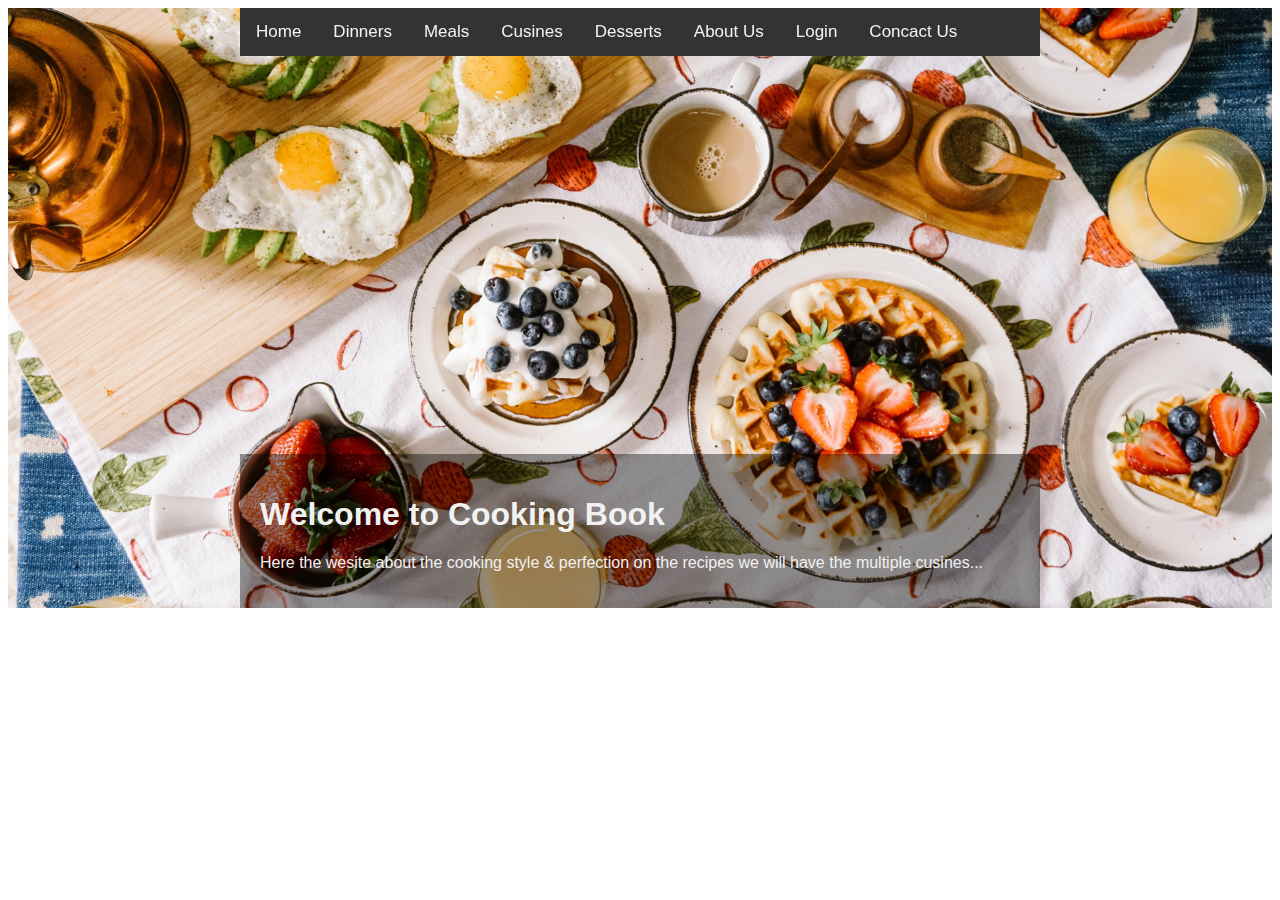
<file: index.html>
<html>
<head>
<title>Cooking book Home</title>
<meta name="viewport" content="width=device-width, initial-scale=1">
<style>
body,a,h1,p {font-family: "Amatic SC", sans-serif}
* {box-sizing: border-box;}

.bg-img {
  background-image: url("back1.jpg");

  min-height: 600px;
  background-position: center;
  background-repeat: no-repeat;
  background-size: 100%;
  

  position: relative;
}

.topnav {
  overflow:hidden ;
  background-color: #333;
  filter:blur();
}

.topnav a {
  float: left;
  color: #f2f2f2;
  text-align: center;
  padding: 14px 16px;
  text-decoration: none;
  font-size: 17px;

}

.topnav a:hover {
  background-color: #ddd;
  color: black;
}

.container .content {
  position: absolute;
  bottom: 0;
  background: rgb(0, 0, 0); 
  background: rgba(0, 0, 0, 0.4); 
  color: #f1f1f1;
  width: 100%;
  padding: 20px;
}
.container {
  position: relative;
  max-width: 800px;
  margin: 0 auto;
}
</style>
</head>
<body>


<div class="bg-img">
  <div class="container">
    <div class="topnav">
      <a href="index.html">Home</a>
      <a href="dinners.html" >Dinners</a>
      <a href="meals.html"   >Meals</a>
      <a href="#">Cusines</a>
      <a href="desserts.html"   >Desserts</a>
      <a href="aboutus.html"   >About Us</a>
      <a href="loginpage.html"   >Login</a>
      <a href="contact.html"   >Concact Us</a>
    </div>
  </div>
</div>
<div class="container">
  
  <div class="content">
    <h1>Welcome to Cooking Book</h1>
    <p>Here the wesite about the cooking style & perfection on the recipes  we will have the multiple cusines...</p>
  </div>
</div>
</body>
</html>
</file>
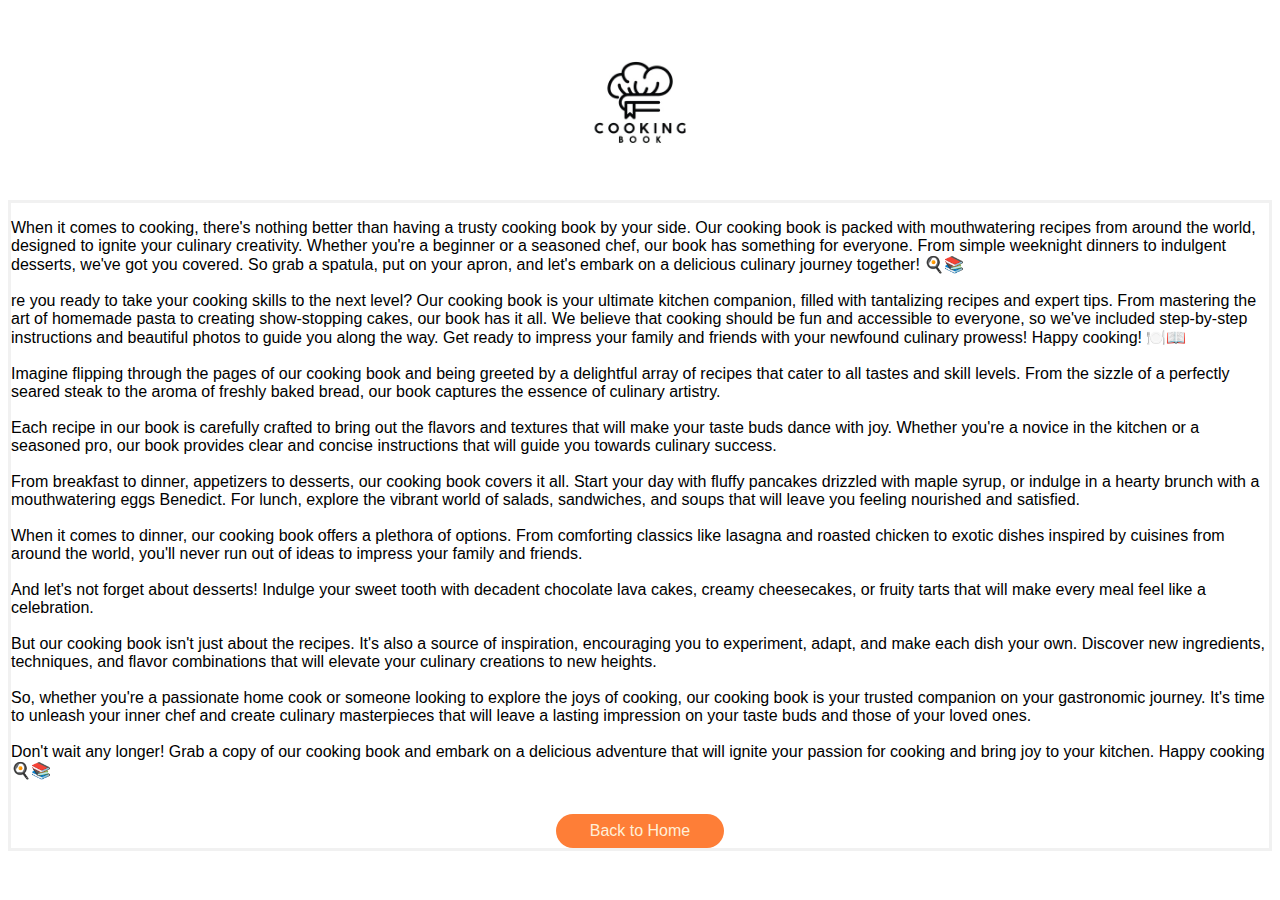
<file: aboutus.html>
<!DOCTYPE html>
<html>
<head>
<meta name="viewport" content="width=device-width, initial-scale=1">
<style>
body {font-family: Arial, Helvetica, sans-serif;}
form {border: 3px solid #f1f1f1;}

.but{
            display: flex;
            align-items: center;
            justify-content: center;
        }

.but a {
            padding: 0.5rem 1.5rem;
            align-items: center;
            background-color: #fe7e37;
            border-style: none;
            width: 120px;
            border-radius: 25px;
            color: #ffefd8;
            cursor: pointer;
            text-decoration: none;
        }
.imgcontainer {
  text-align: center;
  margin: 20px 0 12px 0;
}

img.avatar {
  width: 13%;
  border-radius: 25%;
}

   

</style>
</head>
<body>



  <div class="imgcontainer">
    <img src="food.jpg" alt="Avatar" class="avatar">
  </div>  
  </div>
</form>
<form>
 <P>When it comes to cooking, there's nothing better than having a trusty cooking book by your side. Our cooking book is packed with mouthwatering recipes from around the world, designed to ignite your culinary creativity. Whether you're a beginner or a seasoned chef, our book has something for everyone. From simple weeknight dinners to indulgent desserts, we've got you covered. So grab a spatula, put on your apron, and let's embark on a delicious culinary journey together! 🍳📚
<br>
<br>
re you ready to take your cooking skills to the next level? Our cooking book is your ultimate kitchen companion, filled with tantalizing recipes and expert tips. From mastering the art of homemade pasta to creating show-stopping cakes, our book has it all. We believe that cooking should be fun and accessible to everyone, so we've included step-by-step instructions and beautiful photos to guide you along the way. Get ready to impress your family and friends with your newfound culinary prowess! Happy cooking! 🍽️📖
<br>
<br>
Imagine flipping through the pages of our cooking book and being greeted by a delightful array of recipes that cater to all tastes and skill levels. From the sizzle of a perfectly seared steak to the aroma of freshly baked bread, our book captures the essence of culinary artistry.
<br><br>
Each recipe in our book is carefully crafted to bring out the flavors and textures that will make your taste buds dance with joy. Whether you're a novice in the kitchen or a seasoned pro, our book provides clear and concise instructions that will guide you towards culinary success.
<br><br>
From breakfast to dinner, appetizers to desserts, our cooking book covers it all. Start your day with fluffy pancakes drizzled with maple syrup, or indulge in a hearty brunch with a mouthwatering eggs Benedict. For lunch, explore the vibrant world of salads, sandwiches, and soups that will leave you feeling nourished and satisfied.
<br><br>
When it comes to dinner, our cooking book offers a plethora of options. From comforting classics like lasagna and roasted chicken to exotic dishes inspired by cuisines from around the world, you'll never run out of ideas to impress your family and friends.
<br><br>
And let's not forget about desserts! Indulge your sweet tooth with decadent chocolate lava cakes, creamy cheesecakes, or fruity tarts that will make every meal feel like a celebration.
<br><br>
But our cooking book isn't just about the recipes. It's also a source of inspiration, encouraging you to experiment, adapt, and make each dish your own. Discover new ingredients, techniques, and flavor combinations that will elevate your culinary creations to new heights.
<br><br>
So, whether you're a passionate home cook or someone looking to explore the joys of cooking, our cooking book is your trusted companion on your gastronomic journey. It's time to unleash your inner chef and create culinary masterpieces that will leave a lasting impression on your taste buds and those of your loved ones.
<br><br>
Don't wait any longer! Grab a copy of our cooking book and embark on a delicious adventure that will ignite your passion for cooking and bring joy to your kitchen. Happy cooking  🍳📚
</p>
<br>
<center>
<div class="but">
<a href="index.html">Back to Home</a>

</div>
</form>
</body>
</html>
</file>
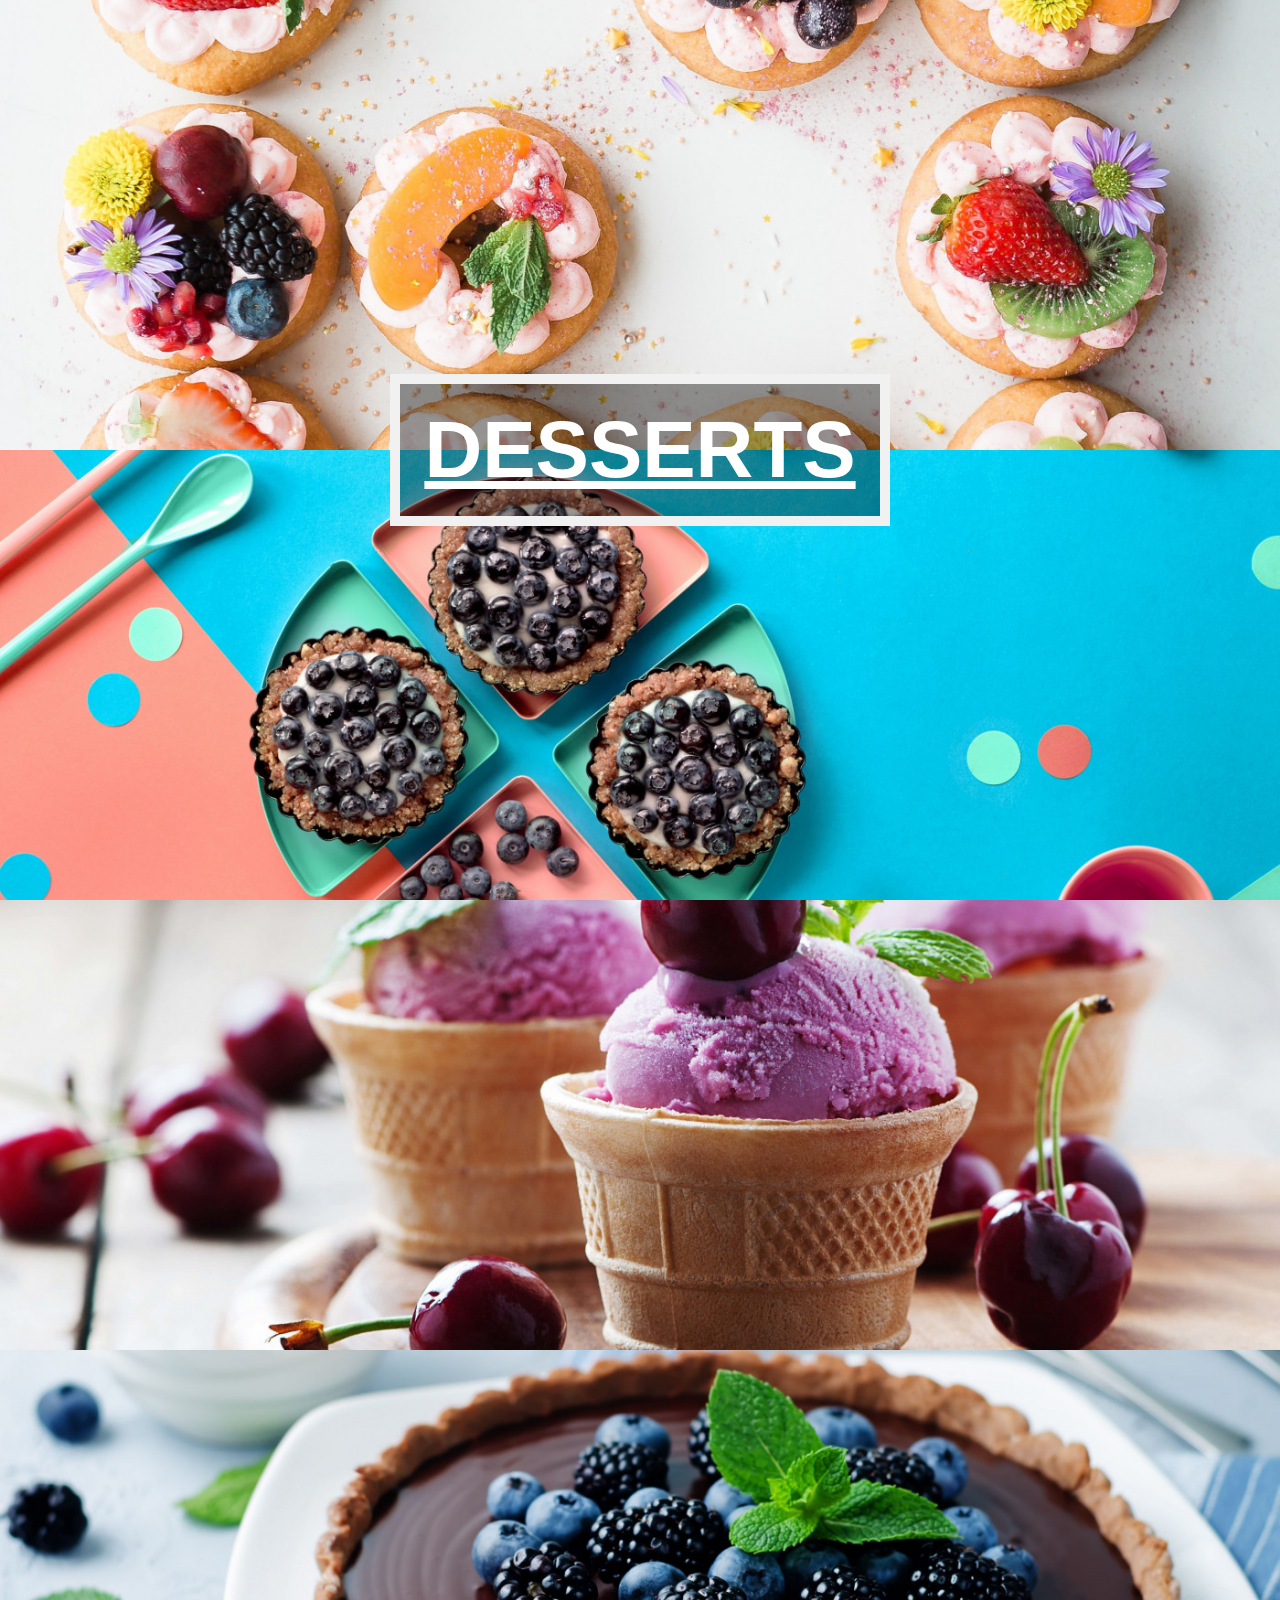
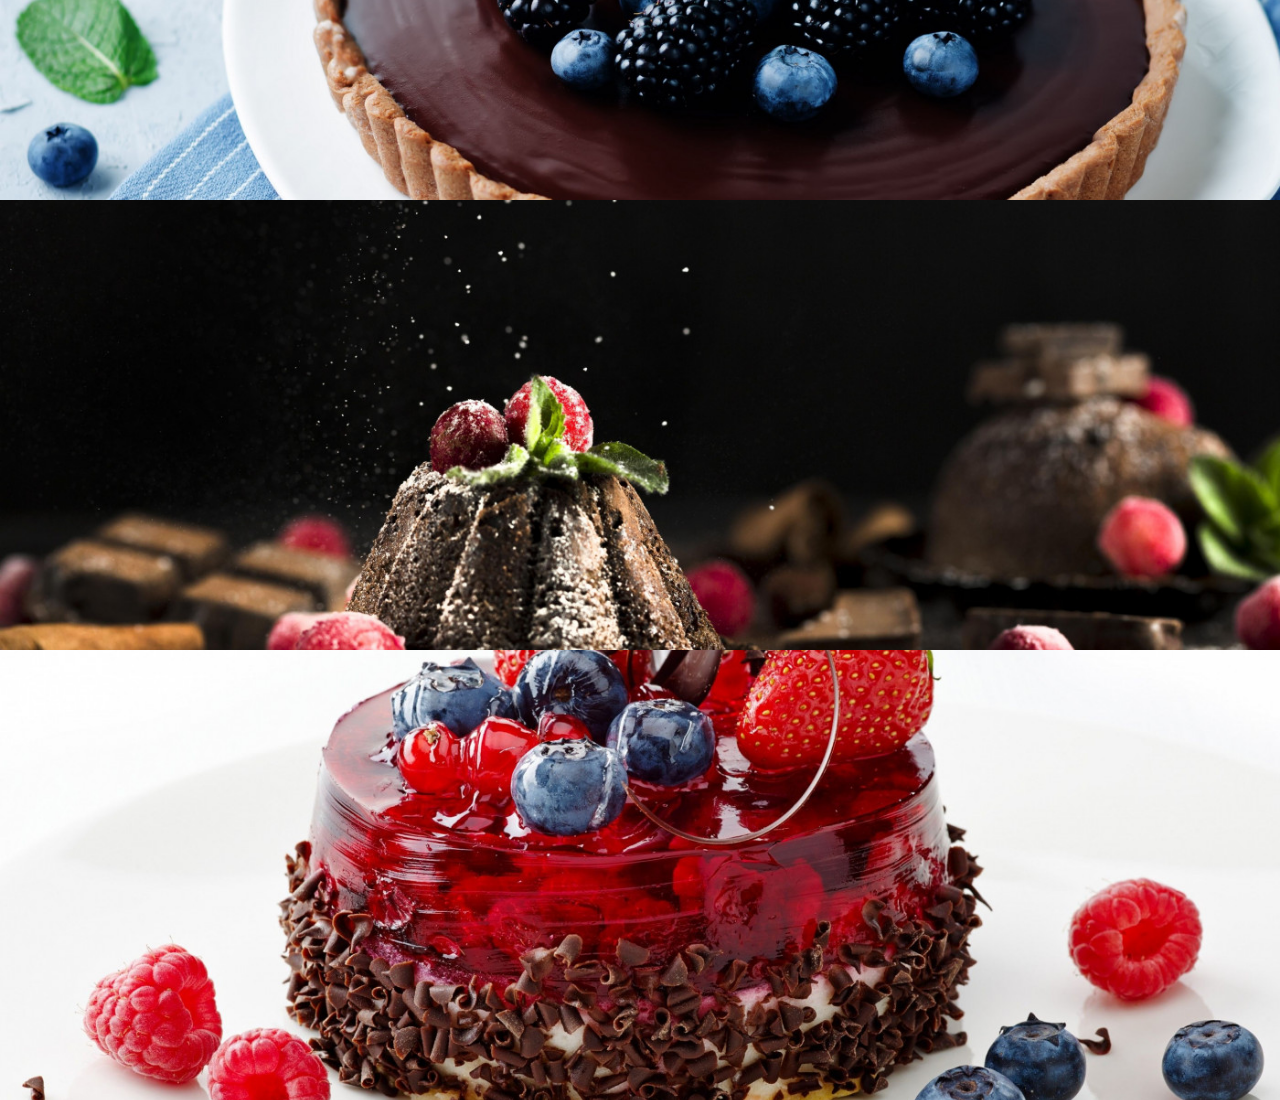
<file: desserts.html>
<html>
<head>
<title>Cooking book Dinners</title>
<meta name="viewport" content="width=device-width, initial-scale=1">
<style>
body, html {
  height: 100%;
  margin: 0;
  font-family: Arial, Helvetica, sans-serif;
}

* {
  box-sizing: border-box;
}

.bg-image {
  height: 50%; 
  background-position: center;
  background-repeat: no-repeat;
  background-size: cover;
}
.img1 { background-image: url("dessert1.jpg"); }
.img2 { background-image: url("dessert2.jpg"); }
.img3 { background-image: url("dessert3.jpg"); }
.img4 { background-image: url("dessert4.jpg"); }
.img5 { background-image: url("dessert5.jpg"); }
.img6 { background-image: url("dessert6.jpg"); }

.bg-text {
  background-color: rgb(0,0,0);
  background-color: rgba(0,0,0, 0.4);   color: white;
  font-weight: bold;
  font-size: 80px;
  border: 10px solid #f1f1f1;
  position: fixed;
  top: 50%;
  left: 50%;
  transform: translate(-50%, -50%);
  z-index: 2;
  width: 500px;
  padding: 20px;
  text-align: center;
}
</style>
</head>
<body>

<div class="bg-image img1"></div>
<div class="bg-image img2"></div>
<div class="bg-image img3"></div>
<div class="bg-image img4"></div>
<div class="bg-image img5"></div>
<div class="bg-image img6"></div>

<a href="dinnersmenu.html" <div class="bg-text">DESSERTS</a></div>

</body>
</html>
</file>
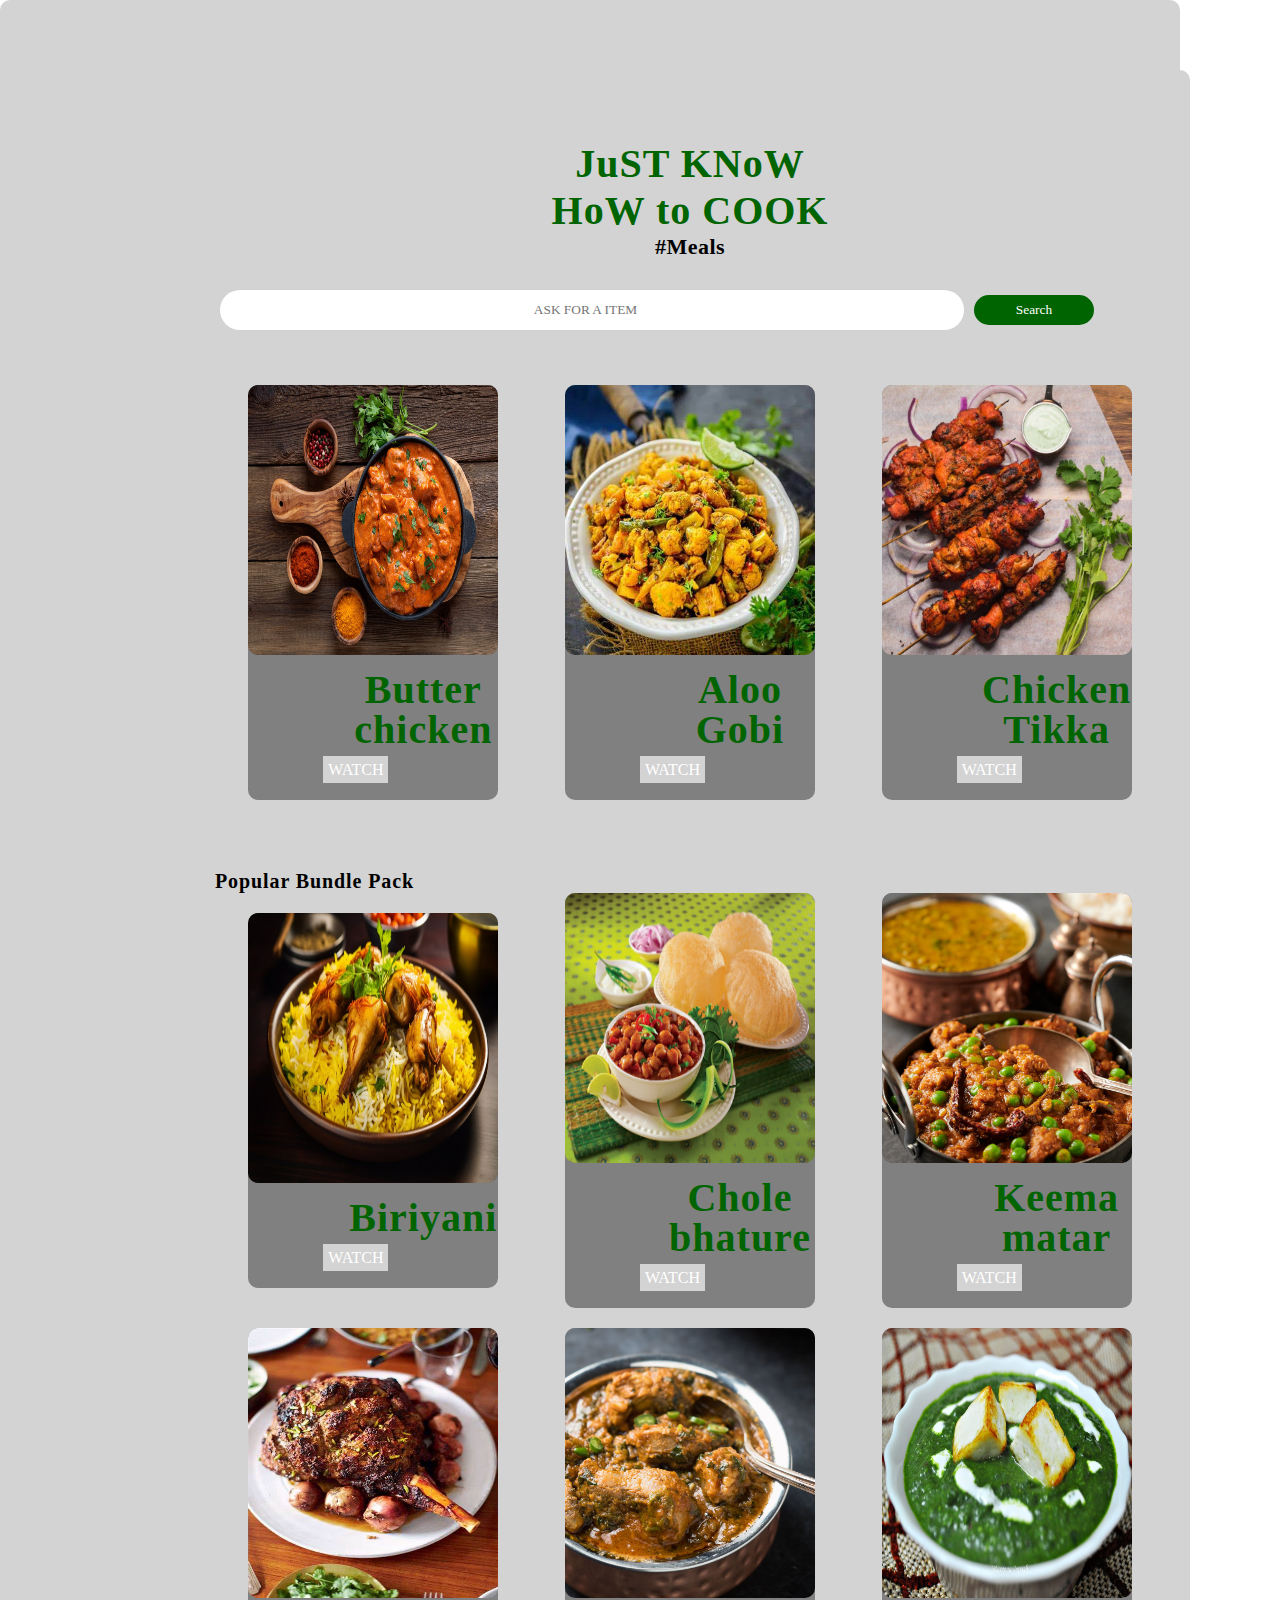
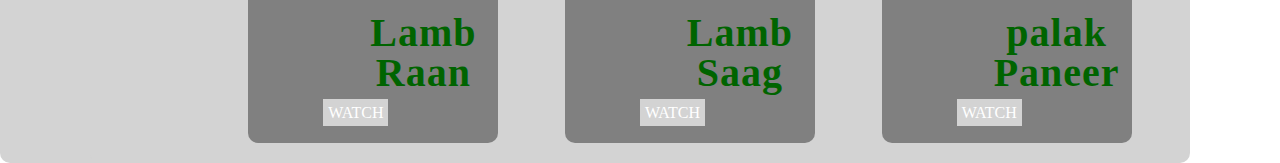
<file: menu.html>
<!DOCTYPE html>
<html>
  <head>
<title>Cooking Book::Meals</title>
    <meta charset="UTF-8">
  
    <link rel="stylesheet" href="style.css">

  </head>  
<body>
<div class="bg-img">
  <div class="container">
   

    <section id="search-banner">
      <div class="container">
        <div class="row">
          <div class="col-2">
           <h4>JuST KNoW <br>HoW to COOK</h4>
            <p><strong>#Meals</strong></p>
            <form action="" class="search-box">
              <i class="fa fa-search" style="font-size: 20px;"></i>
            
          <input type="search" class="search" placeholder="ASK FOR A ITEM" required>
          <button type="submit" class="btn" >Search</button>
            </form>
          <div>
 
          
         
          <div class="categories-heading">
          <center><h2></h2></center>
            
              
          </div>  
          
            <div class="small-container1">
            <div class="row">
              <div class="col-4 first">
             <img src="butterchicken.jpg">
          <h4>Butter<br>chicken</h4>
             
            <a href="https://norecipes.com/butter-chicken-recipe/#recipe" target=_blank class="product-btn"><i class="fa fa-shopping-bag" ></i>    WATCH</a>
            <a href="" class="love">
              <i class="fa fa-heart"></i>
            </a>
          </div>
              <div class="col-4">
             <img src="aloogobi.jpeg">
         	<h4>Aloo<br>Gobi</h4>
             
            <a href="https://norecipes.com/gobi-65-cauliflower-65-recipe/#recipe" target=_blank class="product-btn"><i class="fa fa-shopping-bag"></i>    WATCH</a>
            <a href="" class="love">
              <i class="fa fa-heart"></i>
            </a>
          </div>
              <div class="col-4">
             <img src="chickentikka.jpg">
          <h4>Chicken<br>Tikka</h4>
             
            <a href="https://norecipes.com/panko-chicken-tenders/#recipe"
target=_blank class="product-btn"><i class="fa fa-shopping-bag"></i>    WATCH</a>
            <a href="" class="love">
              <i class="fa fa-heart"></i>
            </a>
          </div>
            </div>
          </div>
          
      <!---popular-bundle-pack--->  
          <div class="categories-heading">
            <h2>Popular Bundle Pack</h2>
              
          </div>
        <div class="small-container">
          
      
        <div class="row">
          <div class="col-4">
             <img src="chikenbiri.jpg">
          <h4>Biriyani</h4>
               
            <a href="https://norecipes.com/chicken-biryani-recipe/#recipe" target=_blank class="product-btn"><i class="fa fa-shopping-bag"></i>    WATCH</a>
            <a href="" class="love">
              <i class="fa fa-heart"></i>
            </a>
          </div>
                    <div class="col-4">
             <img src="cholebhature.jpeg">
          <h4>Chole<br>bhature</h4>
                       
           
            <a href="https://norecipes.com/chile-verde-green-chili/#recipe" target=_blank class="product-btn"><i class="fa fa-shopping-bag"></i>    WATCH</a>
                      <a href="" class="love">
              <i class="fa fa-heart"></i>
            </a>
          </div>
           <div class="col-4">
             <img src="keemamatar.jpg">
          <h4>Keema<br>matar</h4>
              
            <a href="https://norecipes.com/keema-curry-japanese-dry-curry/#recipe" target=_blank class="product-btn"><i class="fa fa-shopping-bag"></i>    WATCH</a>
             <a href="" class="love">
              <i class="fa fa-heart"></i>
            </a>
          </div>
                    <div class="col-4">
             <img src="lambraan.jpeg">
          <h4>Lamb<br>Raan</h4>
                       
           
            <a href="https://norecipes.com/braised-lamb-israeli-couscous-recipe/#recipe" target=_blank class="product-btn"><i class="fa fa-shopping-bag"></i>    WATCH</a>
                      <a href="" class="love">
              <i class="fa fa-heart"></i>
            </a>
          </div>
                    <div class="col-4">
             <img src="lambsaag.jpg">
          <h4>Lamb<br>Saag</h4>
                       
            <a href="https://norecipes.com/braised-lamb-shanks-in-cranberry-recipe/#recipe" target=_blank class="product-btn"><i class="fa fa-shopping-bag"></i>    WATCH</a>
                      <a href="" class="love">
              <i class="fa fa-heart"></i>
            </a>
          </div>
                    <div class="col-4">
             <img src="palakpaneer.jpg">
          <h4>palak<br>Paneer</h4>
                       
            <a href="https://norecipes.com/vegan-palak-paneer/#recipe" target=_blank class="product-btn"><i class="fa fa-shopping-bag"></i>    WATCH</a>
                      <a href="" class="love">
              <i class="fa fa-heart"></i>
            </a>
          </div>
          <!---testimony--->
          <section>
            <div class="testimonial">
              <div class="client">
            </secction>    
        
 
</div>
</div>
        
</body>
</html>
</file>
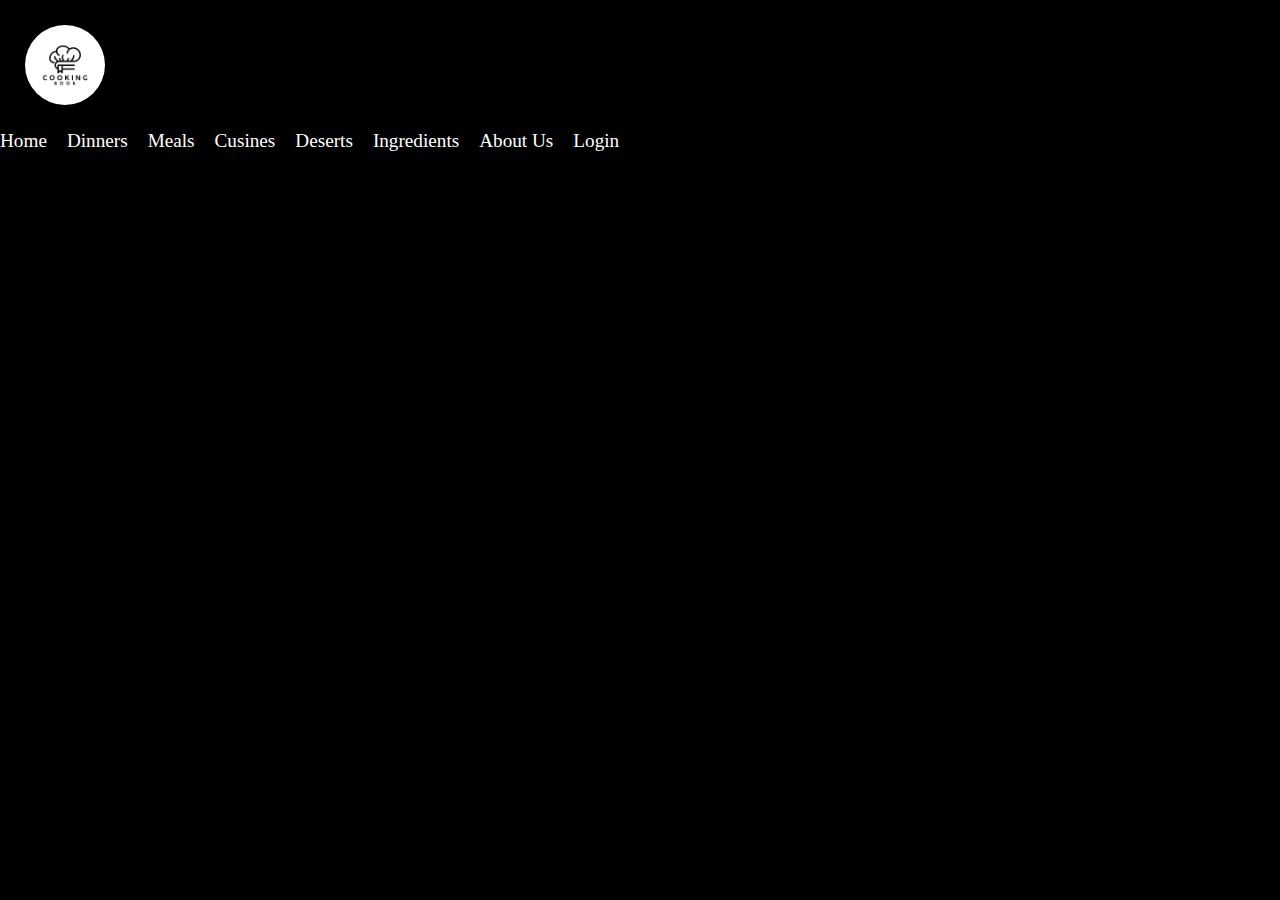
<file: nav.html>
<html>
<head>
<style>
*
{
margin:0;
padding:0;
box-sizing:border-box;
}
body
{
background-color:black;
}
header
{
display:flex;
align-frame:center;
justify-content:center;
gap:35%;
}
img
{
width:80px;
height:80px;
border-radius:50%;
margin:25px;
}
li a
{
color:white;
font-family:cursive;
text-decoration:none;
font-size:1.2rem;
}
li a:hover
{
color:cornflowerbluue;
}
.nav-links
{
display:flex;
gap:20px;
}

</style>
</head>
<body>
<div class="header">
<div class="logo">
<img src="food.jpg">
<ul class="nav-links">
<li><a href="homepage.html">Home</a>
<li><a href="dinners.html" target=_blank>Dinners</a>
<li><a href="meals.html" target=_blank>Meals</a>
<li><a href="#about">Cusines</a>
<li><a href="#about">Deserts</a>
<li><a href="#about">Ingredients</a>
<li><a href="#about">About Us</a>
<li><a href="loginpage.html" target=_blank>Login</a>
</ul>
</div>
</div>
</file>
<file: style.css>
*{
  font-family: poppins;
  margin: 0;
  padding: 0;
}
body{
  font-family: poppins;
  margin: 0;
  padding: 0;
  
}
ul{
  list-style-type: none;
}
a{
  text-decoration: none;
}
.navigation{
  display: flex;
  justify-content: space-between;
  align-items: center;
  padding: 35px;
  padding-left: 55px;
  padding-right: 55px;
  max-width: 1070px;
  margin: auto;
 width: 100%;
}
#search-banner .col-2 img{
  align-items: center;
}
.menu{
  display: flex;
 
}

.menu li a{
  padding: 3px 10px;
  margin: 0 15px;
  font-weight: 600;
  letter-spacing: 0.5px;
  color: #3b3b3b;
  text-align:center;
}
.logo{
  font-size: 25px;
  font-weight: 600;
  letter-spacing: 1px;
  color: black;
}
.logo span{
  color: #006400;
}
.right-nav{
  display: grid;
  grid-template-columns: auto auto;
  grid-gap: 25px;
}
.right-nav a{
  position: relative;
  height: 40px;
  width: 40px;
  display: flex;
  justify-content: center;
  align-items: center;
  border-radius: 50%;
  background-color: black;
}
.right-nav .like{
  background-color: lightgray;
  color: #FF6347;
}
.right-nav .cart{
  background-color: lightgray;
  color:  #006400;
}
.right-nav a span{
  position: absolute;
  top: -6px;
  right: -8px;
  width: 20px;
  height: 20px;
  justify-content: center;
  align-items: center;
  border-radius: 50px;
  font-weight: 600;
  font-size: 14px;
  color: #202020;
}
.menu li a:hover, .menu .active{
  color: #006400;
  transition: all ease-out 200ms;
}
#search-banner{
  width: 100%;
  display: flex;
  align-items: center;
  justify-content: center;
}
.container{
  padding-left: 100px;
  padding-top: 70px;
  max-width: 1080px;
  display: flex;
  justify-content: center;
  background: lightgray;
  border-radius: 10px;
}
img{
  width: 23%;
  height: 270px;
  border-radius: 10px;
}
.container h4 {
  color: #006400;
  text-align: center;
  font-size: 40px;
 font-family: poppin;
  letter-spacing: 1px;
}
.container p{
  text-align: center;
  font-size: 22px;
  letter-spacing: 0.5px;
}
.search-box{
  display: flex;
  margin-top: 25px;
  align-items: center;
  height: 50px;
  padding: 0 5px 0 20px;
  margin-right: 45px;
}

.search-box .search{
  border: none;
  height: 40px;
  width: 80%;
  border-radius: 20px;
  text-align: center;
  outline: none;
  margin: 0 10px;
}
.search-box .btn{
  width: 120px;
  height: 30px;
  border-radius: 30px;
  background-color: #006400;
  border: none;
  color: #fff;
  outline: none;
  cursor: pointer;
  transition: all ease-in-out 200ms;
}
.search-box .btn:hover{
  background-color: #32cd32;
   transition: all ease-in-out 200ms ;
}
#category{
  display: flex;
  flex-direction: column;
  max-width: 1000px;
  margin: 50px auto;
  padding-left: 25px;
  padding-right: 25px;
}
.categories-heading{
  display: flex;
  justify-content: space-between;
align-items: center;
  padding-left: 25px;
  padding-right: 25px;
  padding-top: 50px;
}
.categories-heading h2{
  font-size: 20px;
  font-weight: 700;
  letter-spacing: 0.9px;
}
.categories-heading span{
  letter-spacing: 1px;
  color: #808080;
  font-weight: 400;
}
.small-container{
   max-width: 1080px;
  margin: auto;
  padding-left: 25px;
  padding-right: 25px;
}
.small-container1{
   max-width: 1080px;
  margin: auto;
  padding-left: 25px;
  padding-right: 25px;
 
}
.categories-box{
   display: flex;
  align-items: center;
  flex-wrap: wrap;
  justify-content: space-around;
  margin-top: 55px;
}
.categories-box img{
  width: 15%;
  height: 30%;
}
.col-4 h6{
  padding-left: 100px;
font-size: 0.9rem;
  letter-spacing: 1px;
}
.col-4 img{
  width: 100%;
  cursor: pointer;
}
.col-4{
  flex-basis: 25px;
  min-width: 250px;
  margin-bottom: 20px;
  transition: transform;
  line-height: 40px;
  background: gray;
  border-radius: 10px;
  padding-bottom: 10px;
}
.title{
  text-align: center;
  margin: 50px 0;
  font-size: 20px;
  font-family: poppins;
  line-height: 70px;
  font-weight: 700;
  letter-spacing: 0.4px;
  
}

.col-4 h4{
  margin-left: 100px;
}
.col-4 p{
  margin-left: 100px;
}

.col-4:hover{
  transform: translatex(-5%);
}
.row{
  display: flex;
  align-items: center;
  flex-wrap: wrap;
  justify-content: space-around;
  
}
.product-btn{
  margin-left: 75px;
   padding: 5px;
  background-color: lightgray;
  border: none;
  color: #fff;
  margin-top: 5px;
  outline: none;
  cursor: pointer;
  transition: all ease-in-out 200ms;
 
}
.product-btn:hover{
   background-color: #32cd32;
   transition: all ease-in-out 200ms ;
}
 .title span{
  letter-spacing: 1px;
  color: #808080;
  font-weight: 400;
  text-align: right;
}
.love{
  position: relative;
 left: 0px;
  bottom: 120px;
  color: #FF6347;
}
.love:hover{
  color: red;
}
.testimonial{
  max-width: 1080px;
  margin: auto;
  padding-left: 25px;
  padding-right: 25px;
}
.client{
   display: flex;
  align-items: center;
  flex-wrap: wrap;
  justify-content: space-around;
  width: 900px;
 
}
.col-5{
 flex-basis: 30%;
 max-width: 300px;
  padding-left: 20px;
  padding-right: 10px;
  padding-top: 10px;
  padding-bottom: 10px;
  border-radius: 30px;
  
}
.col-5 img{
  width: 20%;
  border-radius: 50%;
  height: 50px;
}
.rating{
  color: #FFBF00;
}
.col-6{
  flex-basis: 15%;
  max-width: 300px;
  margin: 100px auto;
  
}
.col-6 img{
  width: 80%;
  height: 80%;
  cursor: pointer;
  filter: grayscale(100);
}
.col-6 img:hover{
  filter: grayscale(0);
}
.col-7{
  flex-basis: 40%;
  min-width: 300px;
  
}
.col-7 h1{
  font-size: 18px;
  line-height: 60px;
}
.col-7 img{
  width: 100%;
  height: 100%;
  padding: 50px;
}

.col-7 .app{
  width: 50%;
margin-top: -30px;
  
}
.footer{
  background: #000;
  padding-right: 25px;
  padding-left: 25px;
  padding-top: 10px;
  color: gray; 
}
.footer1 .footer2 .footer3{
  min-width: 230px;
  
}
.footer1{
  flex-basis: 10%;
}
.footer2{
   flex-basis: 20%;
}
.footer3{
  flex-basis: 30%;
}
.footer1 h3{
  color: #fff;
}
.footer1  li{
  list-style-type: none;
}
.footer1 a{
  text-decoration: none;
  color: gray;
}
.footer1  a:hover{
  text-decoration: underline;
  color: #fff;
}
.footer2 a{
  height: 10px;
 width: 10%;
  padding-left: 20px;
}
.footer2 h3{
  color: #fff;
padding-bottom: 55px;
  padding-left: 80px;
}
.footer2 a{
  color: gray;
  display: inline-block;
}
.footer2 a:hover{ 
  color: #fff;
}
.footer3 a{
  color: gray;
  text-decoration: none;
}
.footer3 a:hover{
  text-decoration: underline;
  color: #fff;
}
hr{
  margin: 20px;
}
.copyright{
  text-align: center;
  padding-right: 100px;
  
}
.navigation .menu{
  display: none;
  position: absolute;
  top: 65px;
  left: 0;
  z-index: 100;
  background-color: #ffffff;
  width: 100%;
  padding: 0;
  margin: 0;
  border-bottom: 1px solid rgba(245,245,245);
}
.navigation .menu li{
  width: 100%;
  padding: 0;
  margin: 0;
}
.navigation .menu li a{
  width: 100%;
  height: 40px;
  display: flex;
  align-items: center;
  padding: 30px 20px;
  border: 1px solid rgba(248,248,248,0.5);
  margin: 0;
}
.menu-icon, .menu-btn{
  display: none;
  
}
.menu-icon{
  display: block;
  
}
.navigation .menu-icon{
  cursor: pointer;
  float: right;
  padding: 5px;
  position: relative;
  user-select: none;
  z-index: 2;
}
.navigation .menu-icon .nav-icon{
background-color: #000;
  display: block;
  height: 2px;
  width: 25px;
  position: relative;
  transition: background 100ms ease-out;
}
.navigation .menu-icon .nav-icon:before,
.navigation .menu-icon .nav-icon:after{
  content: "";
  background: #000;
  display: block;
  position: absolute;
  width: 100%;
  height: 100%;
  transition: all ease-in-out 200ms;

}
.navigation .menu-icon .nav-icon:before{
  top: 7px;
}
.navigation .menu-icon .nav-icon:after{
  top: -7px;
}
.navigation .menu-btn:checked ~ .menu-icon .nav-icon::before{
  transform: rotate(-45deg);
  top: 0;
}
.navigation .menu-btn:checked ~ .menu-icon .nav-icon::after{
  transform: rotate(45deg);
  top: 0;
}
.navigation .menu-btn:checked ~ .menu-icon .nav-icon{
  background: transparent;
}
.navigation .menu-btn:checked ~ .menu{
  display: block;
}
@media(max-width: 600px){
  #search-banner{
    width: 500px;
    height: 600px;
    padding-left: 20px;
  }
  .navigation{
    width: 400px;
  }
  .container{
    padding-left: 30px;
    padding-top: 10px;
    padding-right: 6px;
  }
  .search-box{
    width: 410px;
    height: 50px;
  }
  .search-box .search{
    width:300px;
    height: 25px;
  }
  .search-box .btn{
    width: 60px;
    height: 20px;
  }
  #search-banner .col-2 img{
    width: 100px;
    height: 100px;
    padding-left: 5px;
    padding-right: 5px;
  }
  .footer{
    width:
    height: 600px;
  }
  .footer1, .footer2, .footer3{
    font-size: 12px;
  }
  .footer1{
    flex-basis: 40%;
  }
  .footer2{
    flex-basis: 40%;
    padding-right: 30px;
    
  }
  .footer3{
   padding-right: 20px;
    padding-top: 10px;
  }
 
  .testimonial{
    width: 250px;
  }
</file>
